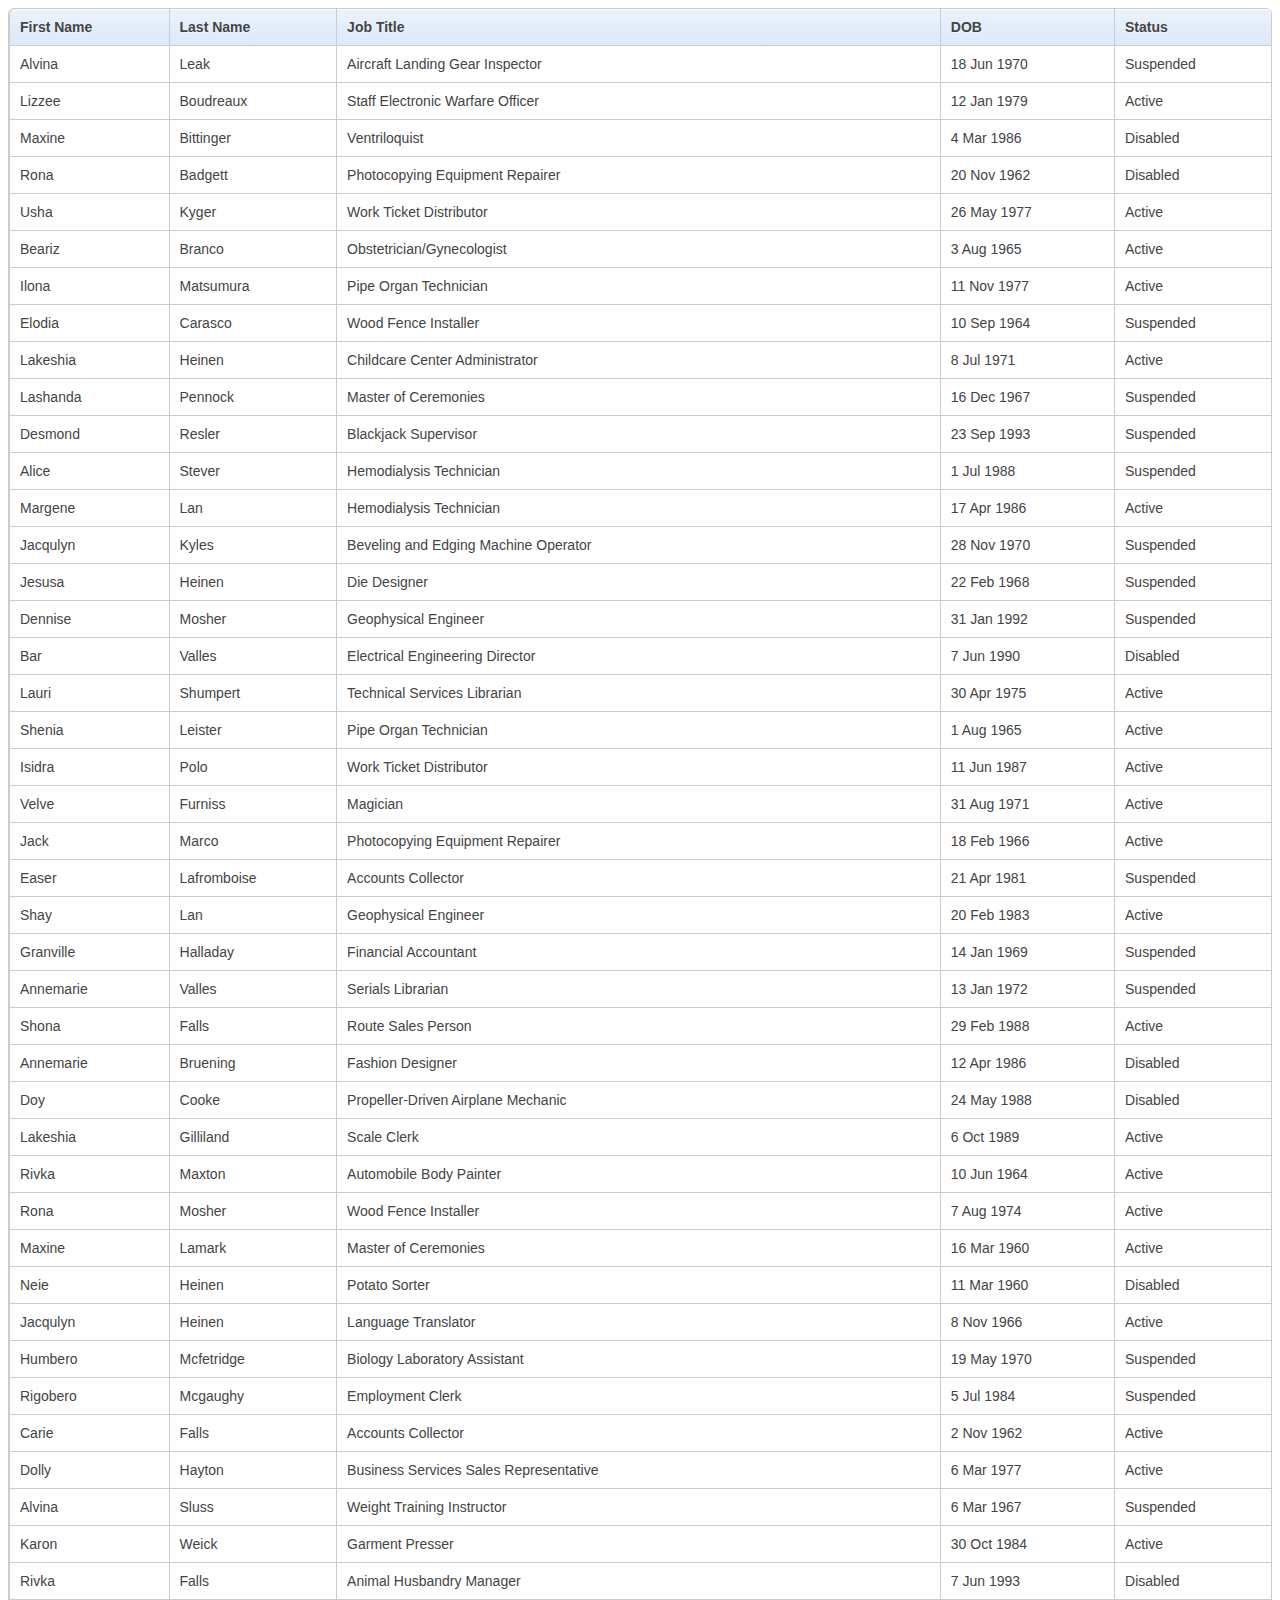
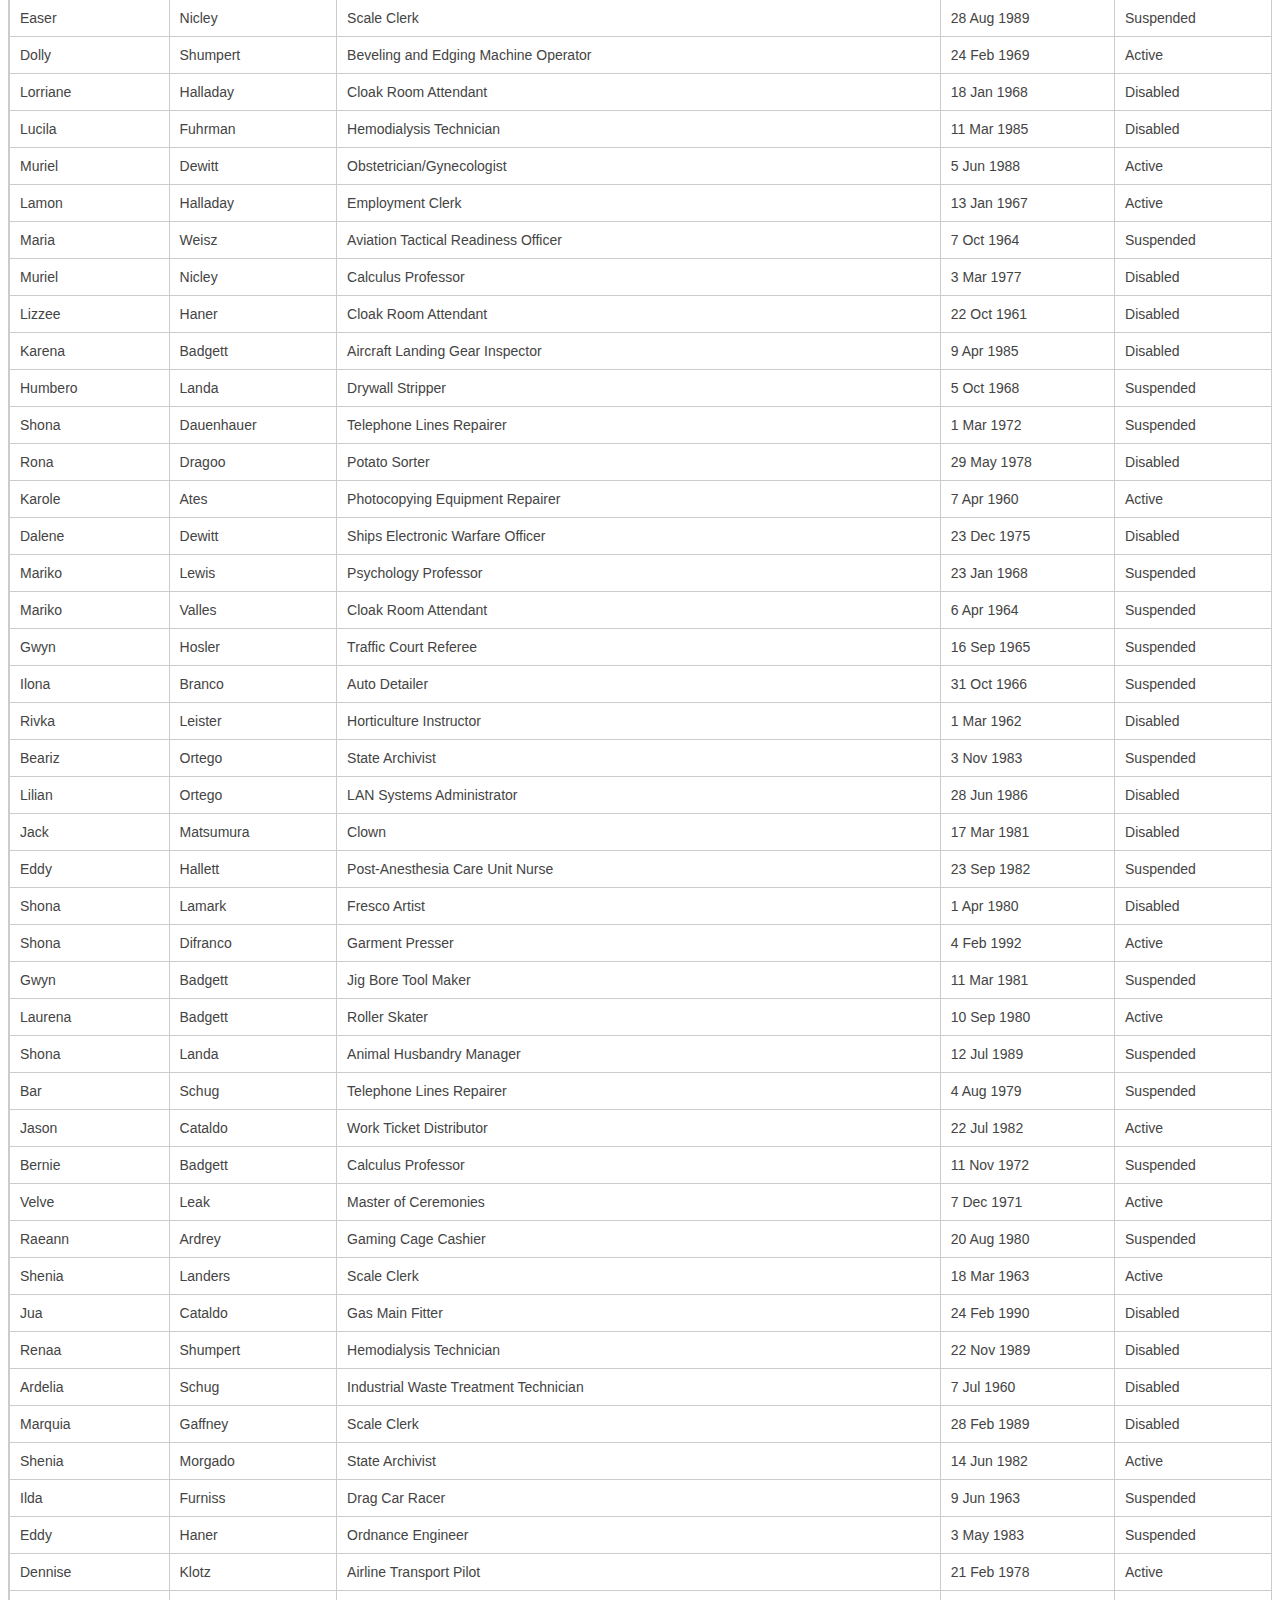
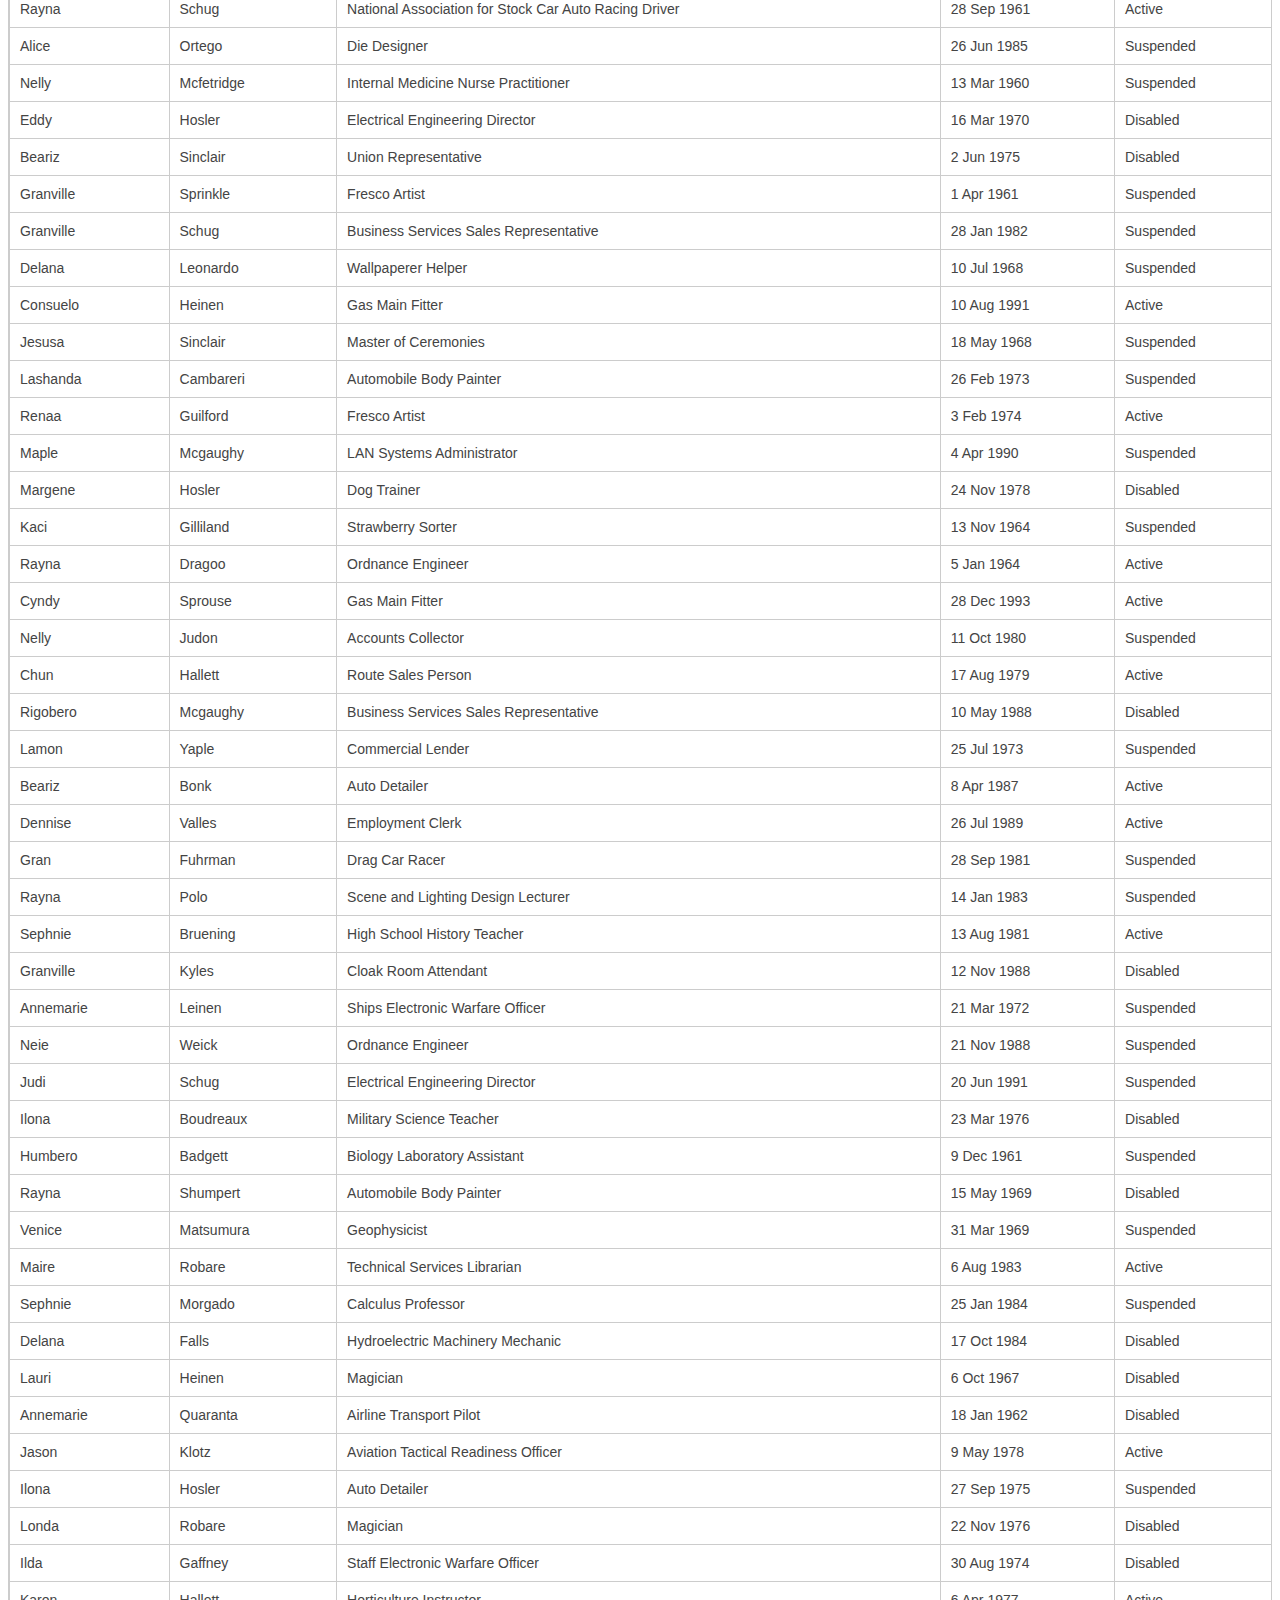
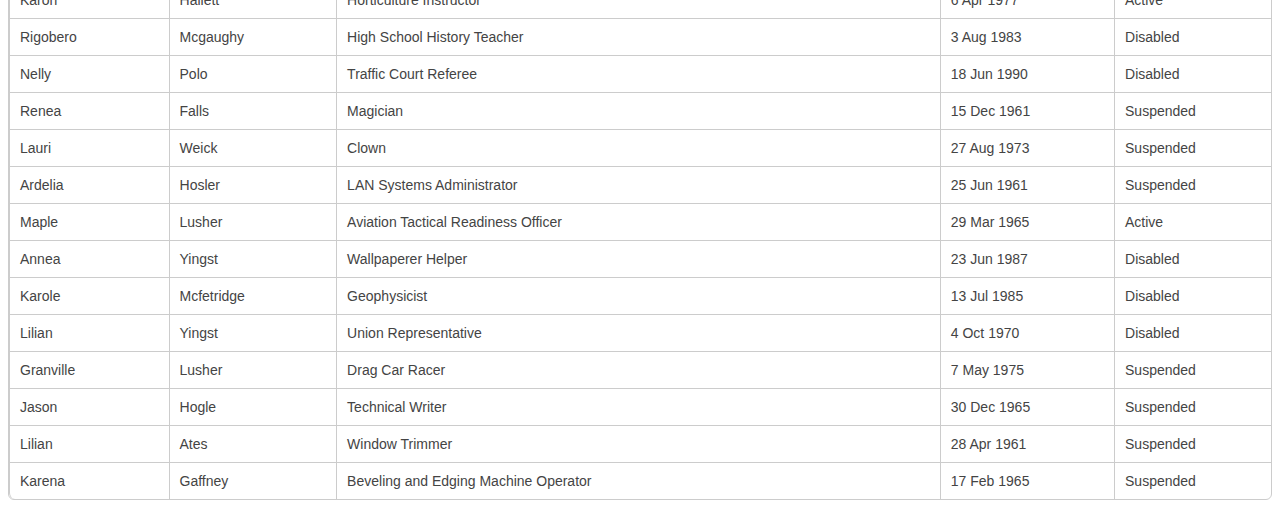
<file: Front/demo.htm>
﻿<!DOCTYPE html>
<html xmlns="http://www.w3.org/1999/xhtml">
<head>
  <title>FooTable - jQuery plugin for responsive HTML tables</title>
  <meta name="viewport" content = "width = device-width, initial-scale = 1.0, minimum-scale = 1.0, maximum-scale = 1.0, user-scalable = no" />
  
  <link href="css/footable-0.1.css" rel="stylesheet" type="text/css" />
  
  <script src="js/data-generator.js" type="text/javascript"></script>
  <script src="js/jquery.min.js" type="text/javascript"></script>
  <script src="js/footable-0.1.js" type="text/javascript"></script>
  <script type="text/javascript">
    $(function() {
      $('table').footable();
    });
  </script>
</head>
  <body>
    <table class="footable">
      <thead>
        <tr>
          <th data-class="expand">
            First Name
          </th>
          <th>
            Last Name
          </th>
          <th data-hide="phone,tablet">
            Job Title
          </th>
          <th data-hide="phone,tablet">
            DOB
          </th>
          <th data-hide="phone">
            Status
          </th>
        </tr>
      </thead>
      <tbody>
        <script type="text/javascript">
          window.generateRows(142);
        </script>
      </tbody>
    </table>
    
  </body>
</html>
</file>
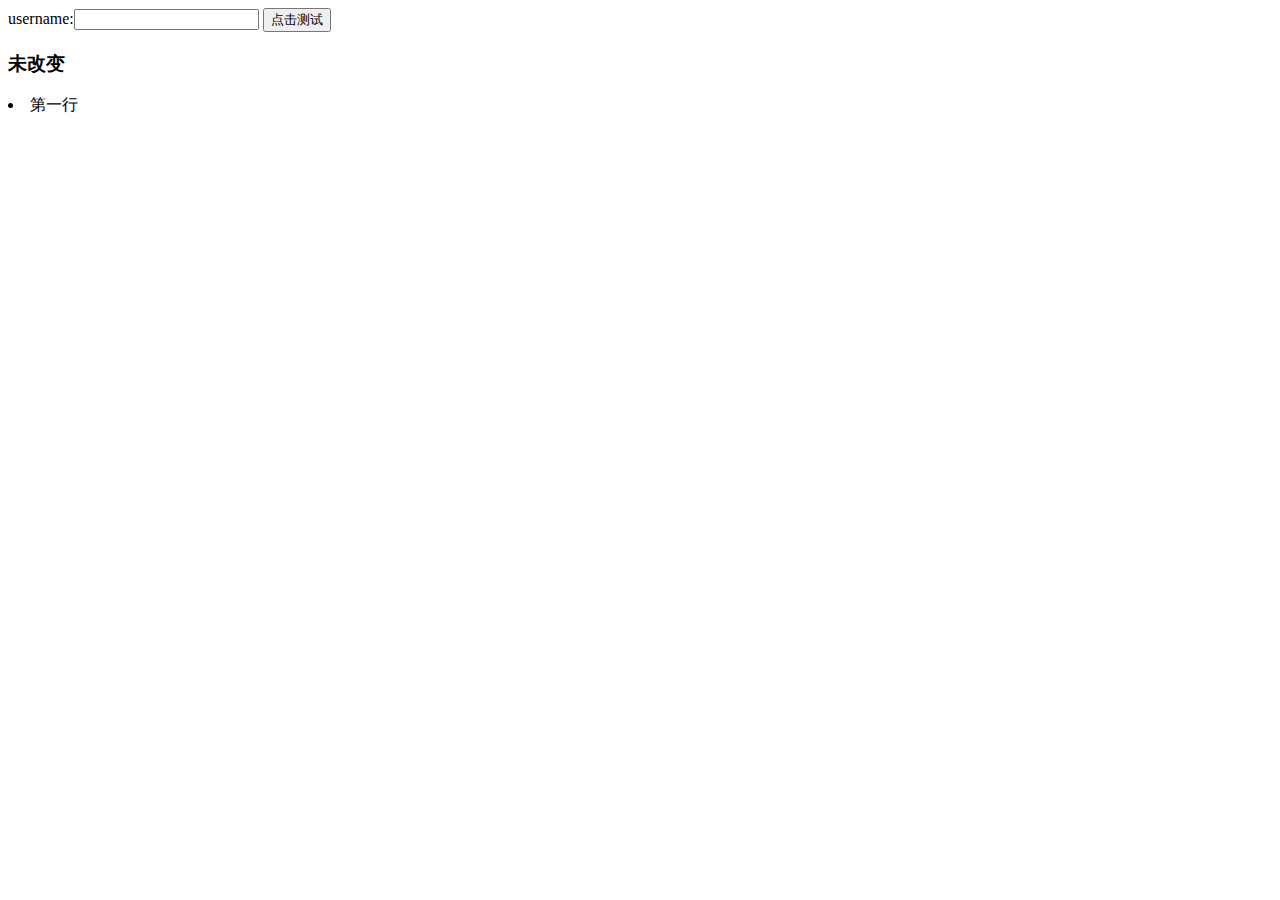
<file: Front/demo1.html>
<html>

<meta charset="UTF-8">
<title>Title</title>
<script src="https://apps.bdimg.com/libs/jquery/2.1.4/jquery.min.js">
</script>
<script type="text/javascript" >
    $(document).ready(
        function()
        {
            $(function() {

                /* Ajax post */
                $('#submitbt').click(function() {
                    var Username = $("#username").val();
                    $.post("http://localhost:8080/demo/ajax", {
                        username : Username,
                    }, function(data) {
                        //从后台传过来的数据    
                        var data1=JSON.parse(data);
                        alert(data1);
                        for(i=0;i<data1.length;i++)
                        {
                            var str="<li>"+data1[i].username+"</li>";
                            $('#biao').append(str);

                        }
                        alert(data);
                    });
                });
                /* Ajax post */
            });

        }

    );

</script>


<body>
username:<input id="username" type="text"/>
<button id="submitbt" >点击测试</button>
<div><h3>未改变</h3></div>
<ui id="biao">
    <li>第一行</li>
</ui>
<script>
    $('#biao').append("<li>"+"第二行"+"</li>")
</script>
    <script>
        window.alert("测试");
    </script>
</body>
</html>
</file>
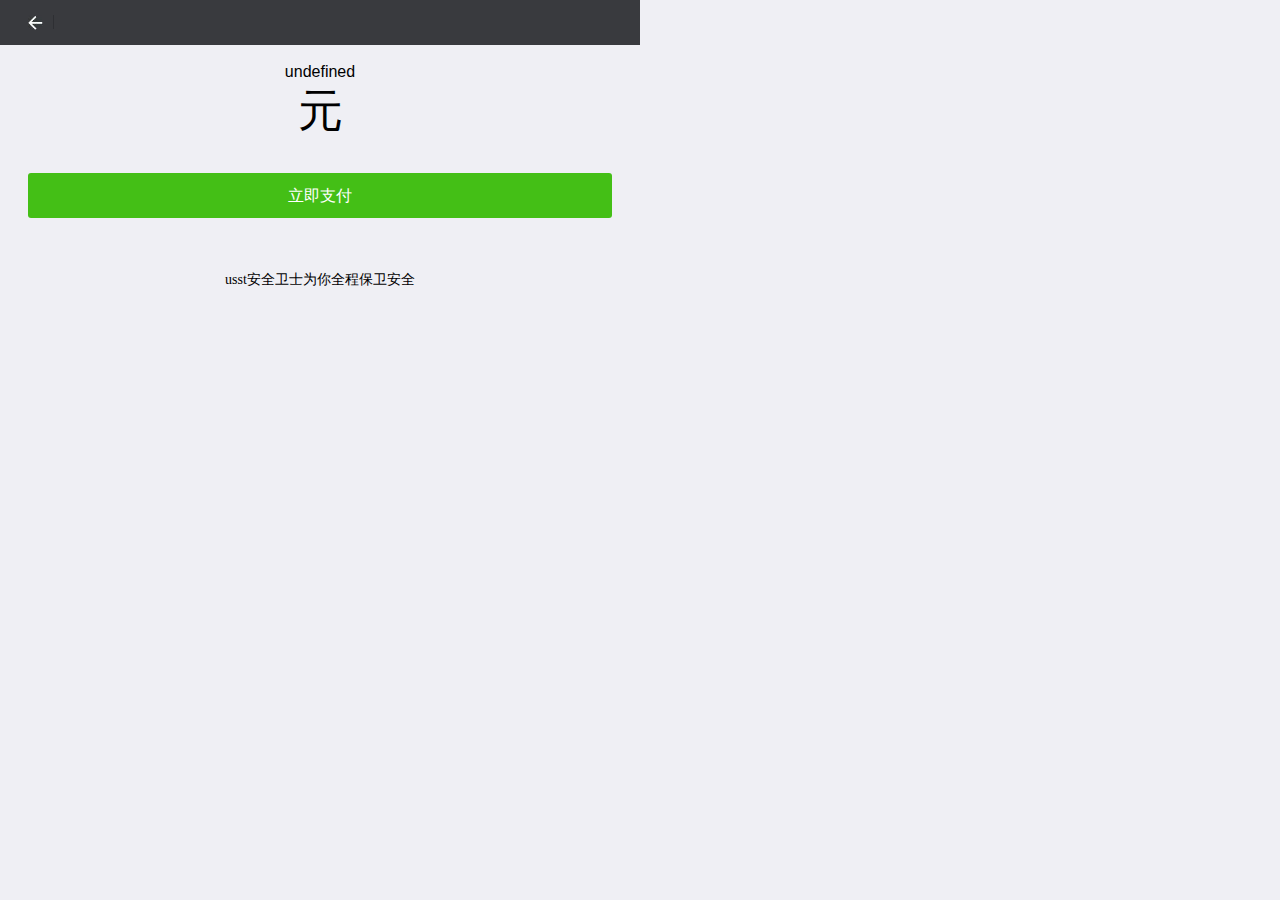
<file: Front/zhifu1.html>
﻿<!DOCTYPE html>
<html>
<head>
<title></title>
<meta charset="utf-8" />
<meta name="viewport" content="initial-scale=1.0, width=device-width, user-scalable=no" />

<link rel="stylesheet" type="text/css" href="css/zhifu.css">

<script type="text/javascript" src="js/jquery.min.js"></script>

</head>
<body>

<script>
    function getQueryString(name) {
        var result = window.location.search.match(new RegExp("[\?\&]" + name + "=([^\&]+)", "i"));
        if (result == null || result.length < 1) {
            return "";
        }
        return result[1];
    }

    var bank=getQueryString("bank");
    var id=getQueryString("id");
    var money=getQueryString("money")
    var company=getQueryString("company");
    var username=getQueryString("username")
</script>

    <div class="header">
        <div class="all_w ">
            <div class="gofh">
                <a href="#">
                    <img src="images/jt_03.jpg"></a>
            </div>
        </div>
    </div>
    <div class="wenx_xx">
        <div class="mz"><p id="yhname"></p></p></div>
        <div class="zhifu_price" ><p id="num">99元</p></div></div>
    </div>
    <a href="javascript:void(0);" class="ljzf_but all_w">立即支付</a>
    <!--浮动层-->
    <div class="ftc_wzsf">
        <div class="srzfmm_box">
            <div class="qsrzfmm_bt clear_wl">
                <img src="images/xx_03.jpg" class="tx close fl">
                <img src="images/jftc_03.png" class="tx fl">
                <span class="fl">请输入支付密码</span></div>
            <div class="zfmmxx_shop">
                <div class="mz">机票购买</div>
                <div class="zhifu_price"></div></div>
            <ul class="mm_box">
                <li></li><li></li><li></li><li></li><li></li><li></li>
            </ul>
        </div>
        <div class="numb_box">
            <div class="xiaq_tb">
                <img src="images/jftc_14.jpg" height="10"></div>
            <ul class="nub_ggg">
                <li><a href="javascript:void(0);" class="zf_num">1</a></li>
                <li><a href="javascript:void(0);" class="zj_x zf_num">2</a></li>
                <li><a href="javascript:void(0);" class="zf_num">3</a></li>
                <li><a href="javascript:void(0);" class="zf_num">4</a></li>
                <li><a href="javascript:void(0);" class="zj_x zf_num">5</a></li>
                <li><a href="javascript:void(0);" class="zf_num">6</a></li>
                <li><a href="javascript:void(0);" class="zf_num">7</a></li>
                <li><a href="javascript:void(0);" class="zj_x zf_num">8</a></li>
                <li><a href="javascript:void(0);" class="zf_num">9</a></li>
                <li><a href="javascript:void(0);" class="zf_empty">清空</a></li>
                <li><a href="javascript:void(0);" class="zj_x zf_num">0</a></li>
                <li><a href="javascript:void(0);" class="zf_del">删除</a></li>
            </ul>
        </div>
        <div class="hbbj"></div>
    </div>

	<script type="text/javascript">
	$(function(){
		//出现浮动层
		$(".ljzf_but").click(function(){
			$(".ftc_wzsf").show();
		});
		//关闭浮动
		$(".close").click(function(){
			$(".ftc_wzsf").hide();
			$(".mm_box li").removeClass("mmdd");
			$(".mm_box li").attr("data","");
			i = 0;
		});
			//数字显示隐藏
		$(".xiaq_tb").click(function(){
			$(".numb_box").slideUp(500);
		});
		$(".mm_box").click(function(){
			$(".numb_box").slideDown(500);
		});
			//----
		var i = 0;
		$(".nub_ggg li .zf_num").click(function(){
				
			if(i<6){
				$(".mm_box li").eq(i).addClass("mmdd");
				$(".mm_box li").eq(i).attr("data",$(this).text());
				i++
				if (i==6) {
				  setTimeout(function(){
					var data = "";
						$(".mm_box li").each(function(){
						data += $(this).attr("data");
					});
						$(
						    function()
                            {
                                $.post(
                                    "http://localhost:8080/zhifu/valid",
                                    {
                                        bank:bank,
                                        money:money,
                                        company:company,
                                        username:username,
                                        zfpassword:data,
                                        id:id
                                    },function (data) {
                                        if(data=="0")
                                        {
                                            alert("支付成功");
                                            window.location.href="booking.html?username="+username
                                        }
                                        else
                                        {

                                            if(data=="1")
                                            {
                                                alert("余额不足");
                                                window.location.href=window.location
                                            }
                                            if(data=="2")
                                            {
                                                alert("密码错误");
                                                window.location.href=window.location
                                            }
                                            if(data=="3")
                                            {
                                                alert("密码错误");
                                                window.location.href=window.location
                                            }
                                        }
                                    }

                                )
                            }

                        )




				  },100);
				};
			} 
		});
			
		$(".nub_ggg li .zf_del").click(function(){
			if(i>0){
				i--
				$(".mm_box li").eq(i).removeClass("mmdd");
				$(".mm_box li").eq(i).attr("data","");
			}
		});
	
		$(".nub_ggg li .zf_empty").click(function(){
			$(".mm_box li").removeClass("mmdd");
			$(".mm_box li").attr("data","");
			i = 0;
		});
		 
	});
</script>
<script>
    $(
        function()
        {
            document.getElementById("num").innerHTML=money+"元";
            var bank1;
            if(bank=="china")
            {
                bank1="中国银行";
            }
            if(bank=="nongye")
            {
                bank1="中国农业银行";
            }
            if(bank=="gongshang")
            {
                bank1="中国工商银行";
            }
            document.getElementById("yhname").innerHTML=bank1;
        }


    )
</script>
<div style="text-align:center;margin:50px 0; font:normal 14px/24px 'MicroSoft YaHei';">
<p>usst安全卫士为你全程保卫安全</p>

</div>
</body>
</html>
</file>
<file: Front/css/footable-0.1.css>
﻿.footable > thead > tr > th,.footable > thead > tr > td {
  position: relative;
}

.footable {
  border-spacing: 0;
  width: 100%;
  border: solid #ccc 1px;
  -moz-border-radius: 6px;
  -webkit-border-radius: 6px;
  border-radius: 6px;
  font-family: 'trebuchet MS' , 'Lucida sans' , Arial;
  font-size: 14px;
  color: #444;
}

.footable.breakpoint > tbody > tr > td.expand {
  background: url('img/plus.png') no-repeat 5px center;
  padding-left: 40px;
}

.footable.breakpoint > tbody > tr.footable-detail-show > td.expand {
  background: url('img/minus.png') no-repeat 5px center;
}

.footable.breakpoint > tbody > tr.footable-row-detail {
  background: #eee;
}

.footable > tbody > tr:hover {
  background: #fbf8e9;
}

.footable.breakpoint > tbody > tr:hover:not(.footable-row-detail) {
  cursor: pointer;
}

.footable > tbody > tr > td, .footable > thead > tr > th {
  border-left: 1px solid #ccc;
  border-top: 1px solid #ccc;
  padding: 10px;
  text-align: left;
}

.footable > thead > tr > th, .footable > thead > tr > td {
  background-color: #dce9f9;
  background-image: -webkit-gradient(linear, left top, left bottom, from(#ebf3fc), to(#dce9f9));
  background-image: -webkit-linear-gradient(top, #ebf3fc, #dce9f9);
  background-image: -moz-linear-gradient(top, #ebf3fc, #dce9f9);
  background-image: -ms-linear-gradient(top, #ebf3fc, #dce9f9);
  background-image: -o-linear-gradient(top, #ebf3fc, #dce9f9);
  background-image: linear-gradient(to bottom, #ebf3fc, #dce9f9);
  -webkit-box-shadow: 0 1px 0 rgba(255,255,255,.8) inset;
  -moz-box-shadow: 0 1px 0 rgba(255,255,255,.8) inset;
  box-shadow: 0 1px 0 rgba(255,255,255,.8) inset;
  border-top: none;
  text-shadow: 0 1px 0 rgba(255,255,255,.5);
}

.footable > thead > tr > th:first-child, .footable > thead > tr > td:first-child {
  -moz-border-radius: 6px 0 0 0;
  -webkit-border-radius: 6px 0 0 0;
  border-radius: 6px 0 0 0;
}

.footable > thead > tr > th:last-child, .footable > thead > tr > td:last-child {
  -moz-border-radius: 0 6px 0 0;
  -webkit-border-radius: 0 6px 0 0;
  border-radius: 0 6px 0 0;
}

.footable > thead > tr > th:only-child, .footable > thead > tr > td:only-child {
  -moz-border-radius: 6px 6px 0 0;
  -webkit-border-radius: 6px 6px 0 0;
  border-radius: 6px 6px 0 0;
}

.footable > tbody > tr:last-child > td:first-child {
  -moz-border-radius: 0 0 0 6px;
  -webkit-border-radius: 0 0 0 6px;
  border-radius: 0 0 0 6px;
}

.footable > tbody > tr:last-child > td:last-child {
  -moz-border-radius: 0 0 6px 0;
  -webkit-border-radius: 0 0 6px 0;
  border-radius: 0 0 6px 0;
}

.footable > tbody img {
  vertical-align:middle;
}
</file>
<file: Front/css/zhifu.css>
/* CSS RESET */
* { padding: 0; margin: 0; }
body { font: 12px "微软雅黑", Arial; background: #efeff4; min-width: 320px; max-width: 640px; color: #000; }
a { text-decoration: none; color: #666666; }
a, img { border: none; }
img { vertical-align: middle; }
ul, li { list-style: none; }
em, i { font-style: normal; }
.clear { clear: both }
.clear_wl:after { content: "."; height: 0; visibility: hidden; display: block; clear: both; }
.fl { float: left }
.fr { float: right }
.all_w { width: 91.3%; margin: 0 auto; }
/*基础字体属性*/
.f10 { font-size: 10px }
.f11 { font-size: 11px }
.f12 { font-size: 12px }
.f14 { font-size: 14px }
.f13 { font-size: 13px }
.f16 { font-size: 16px }
.f18 { font-size: 18px }
.f20 { font-size: 20px }
.f22 { font-size: 22px }
.f24 { font-size: 24px }
.f26 { font-size: 26px }
.f28 { font-size: 28px }
.f32 { font-size: 32px }
.fb { font-weight: bold }
/********/
.header { background: #393a3e; color: #f5f7f6; height: auto; overflow: hidden; }
.gofh { float: left; height: 45px; display: -webkit-box; -webkit-box-orient: horizontal; -webkit-box-pack: center; -webkit-box-align: center; }
.gofh a { padding-right: 10px; border-right: 1px solid #2e2f33; }
.gofh a img { width: 40%; }
.wenx_xx { text-align: center; font-size: 16px; padding: 18px 0; }
.wenx_xx .zhifu_price { font-size: 45px; }
.ljzf_but { border-radius: 3px; height: 45px; line-height: 45px; background: #44bf16; display: block; text-align: center; font-size: 16px; margin-top: 14px; color: #fff; }
/*浮动层*/
.ftc_wzsf { display:none; width: 100%; height: 100%; position: fixed; z-index: 999; top: 0; left: 0; min-width: 320px; max-width: 640px;}
.ftc_wzsf .hbbj { width: 100%; height: 100%; position: absolute; z-index: 8; background: #000; opacity: 0.4; top: 0; left: 0; }
.ftc_wzsf .srzfmm_box { position: absolute; z-index: 10; background: #f8f8f8; width: 88%; left: 50%; margin-left: -44%; top: 20%; }
.qsrzfmm_bt { font-size: 16px; border-bottom: 1px solid #c9daca; overflow: hidden; }
.qsrzfmm_bt a { display: block; width: 10%; padding: 10px 0; text-align: center; }
.qsrzfmm_bt img.tx { width: 10%; padding: 10px 0; }
.qsrzfmm_bt span { padding: 15px 5px; }
.zfmmxx_shop { text-align: center; font-size: 12px; padding: 10px 0; overflow: hidden; }
.zfmmxx_shop .mz { font-size: 14px; float: left; width: 100%; }
.zfmmxx_shop .zhifu_price { font-size: 24px; float: left; width: 100%; }
.ml5 { margin-left: 5px; }
.mm_box { width: 89%; margin: 10px auto; height: 40px; overflow: hidden; border: 1px solid #bebebe; }
.mm_box li { border-right: 1px solid #efefef; height: 40px; float: left; width: 16.3%; background: #FFF; }
.mm_box li.mmdd{ background:#FFF url(../images/dd_03.jpg) center no-repeat ; background-size:25%;}
.mm_box li:last-child { border-right: none; }
.xiaq_tb { padding: 5px 0; text-align: center; border-top: 1px solid #dadada; }
.numb_box { position: absolute; z-index: 10; background: #f5f5f5; width: 100%; bottom: 0px; }
.nub_ggg { border: 1px solid #dadada; overflow: hidden; border-bottom: none; }
.nub_ggg li { width: 33.3333%; border-bottom: 1px solid #dadada; float: left; text-align: center; font-size: 22px; }
.nub_ggg li a { display: block; color: #000; height: 50px; line-height: 50px; overflow: hidden; }
.nub_ggg li a:active  { background: #e0e0e0;}
.nub_ggg li a.zj_x { border-left: 1px solid #dadada; border-right: 1px solid #dadada; }
.nub_ggg li span { display: block; color: #e0e0e0; background: #e0e0e0; height: 50px; line-height: 50px; overflow: hidden; }
.nub_ggg li span.del img { width: 30%; }

.fh_but{ position:absolute; right:0px; top:12px; font-size:14px; color:#20d81f;}
.spxx_shop{ background:#FFF; margin-left:4.35%; border-top:1px solid #dfdfdd; padding:10px 0; }
.spxx_shop td{ color:#7b7b7b; font-size:14px; padding:10px 0;}
.mlr_pm{margin-right:4.35%;}
</file>
